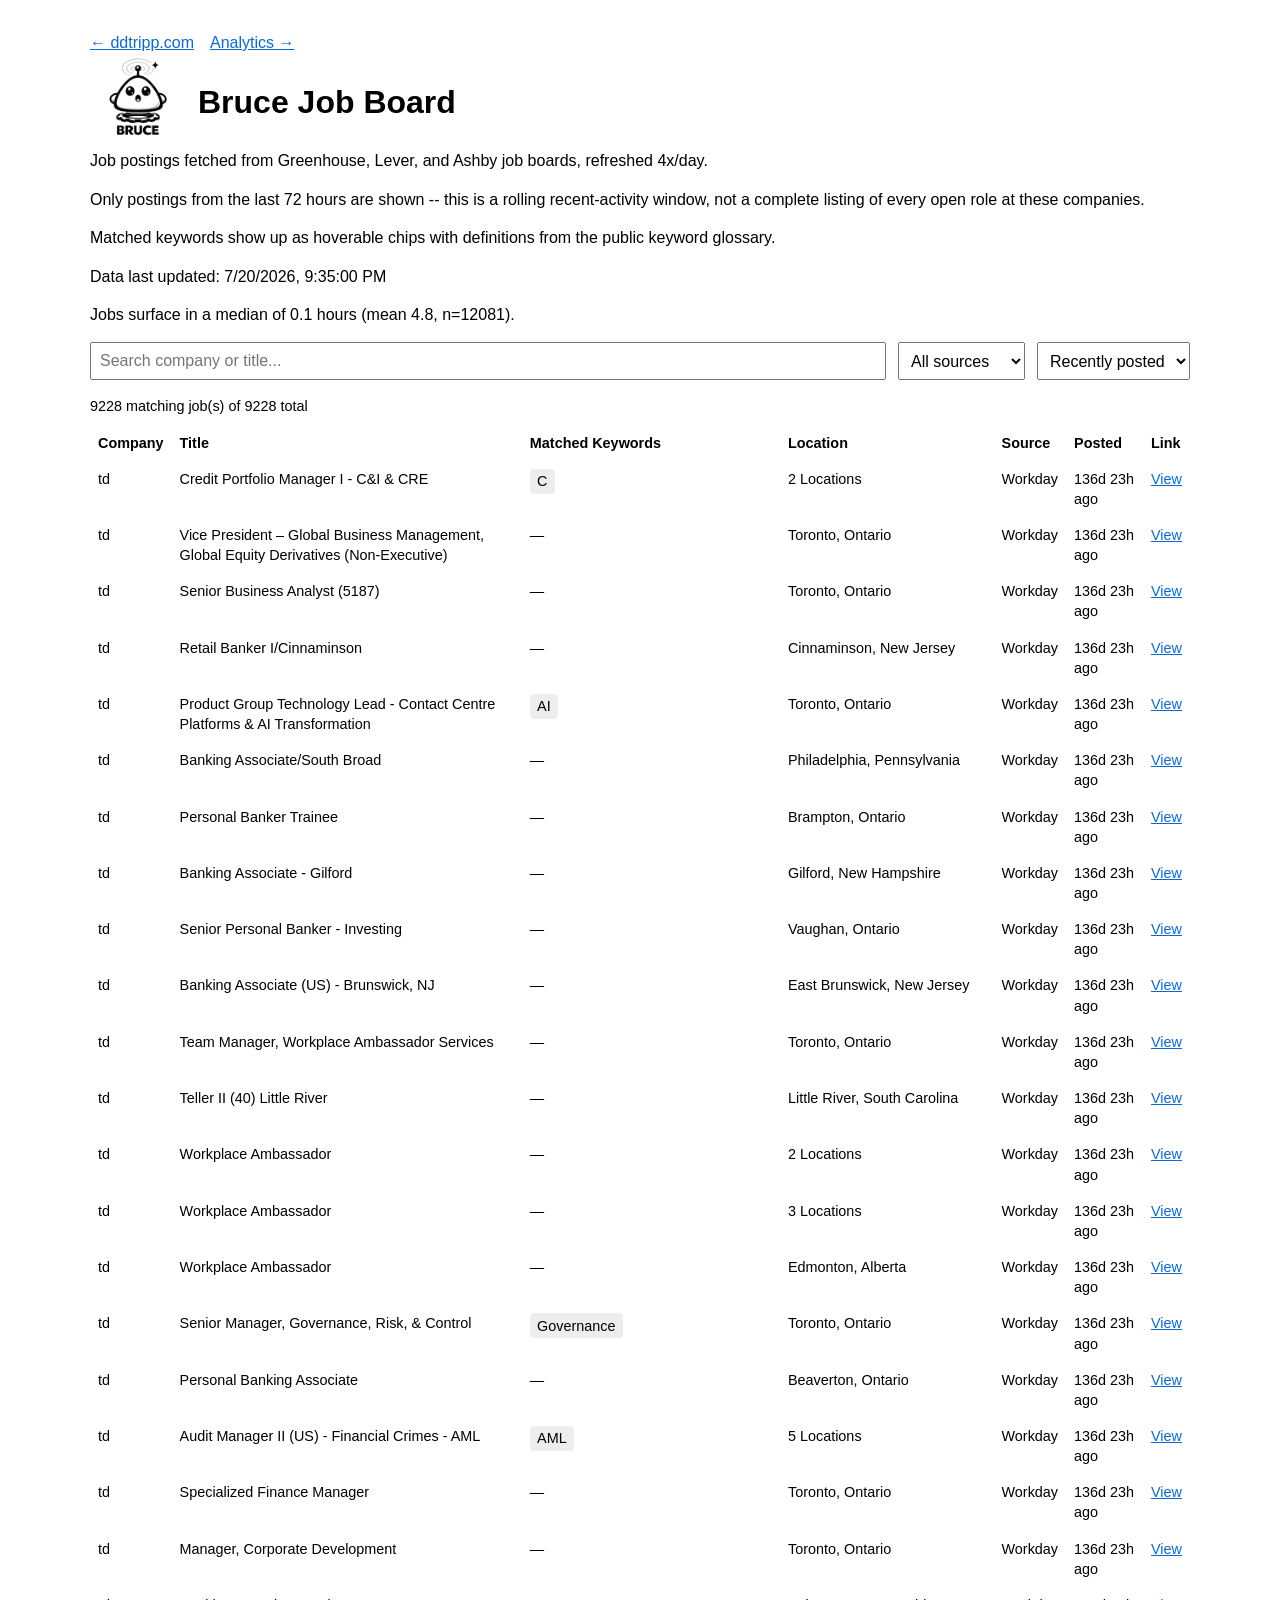
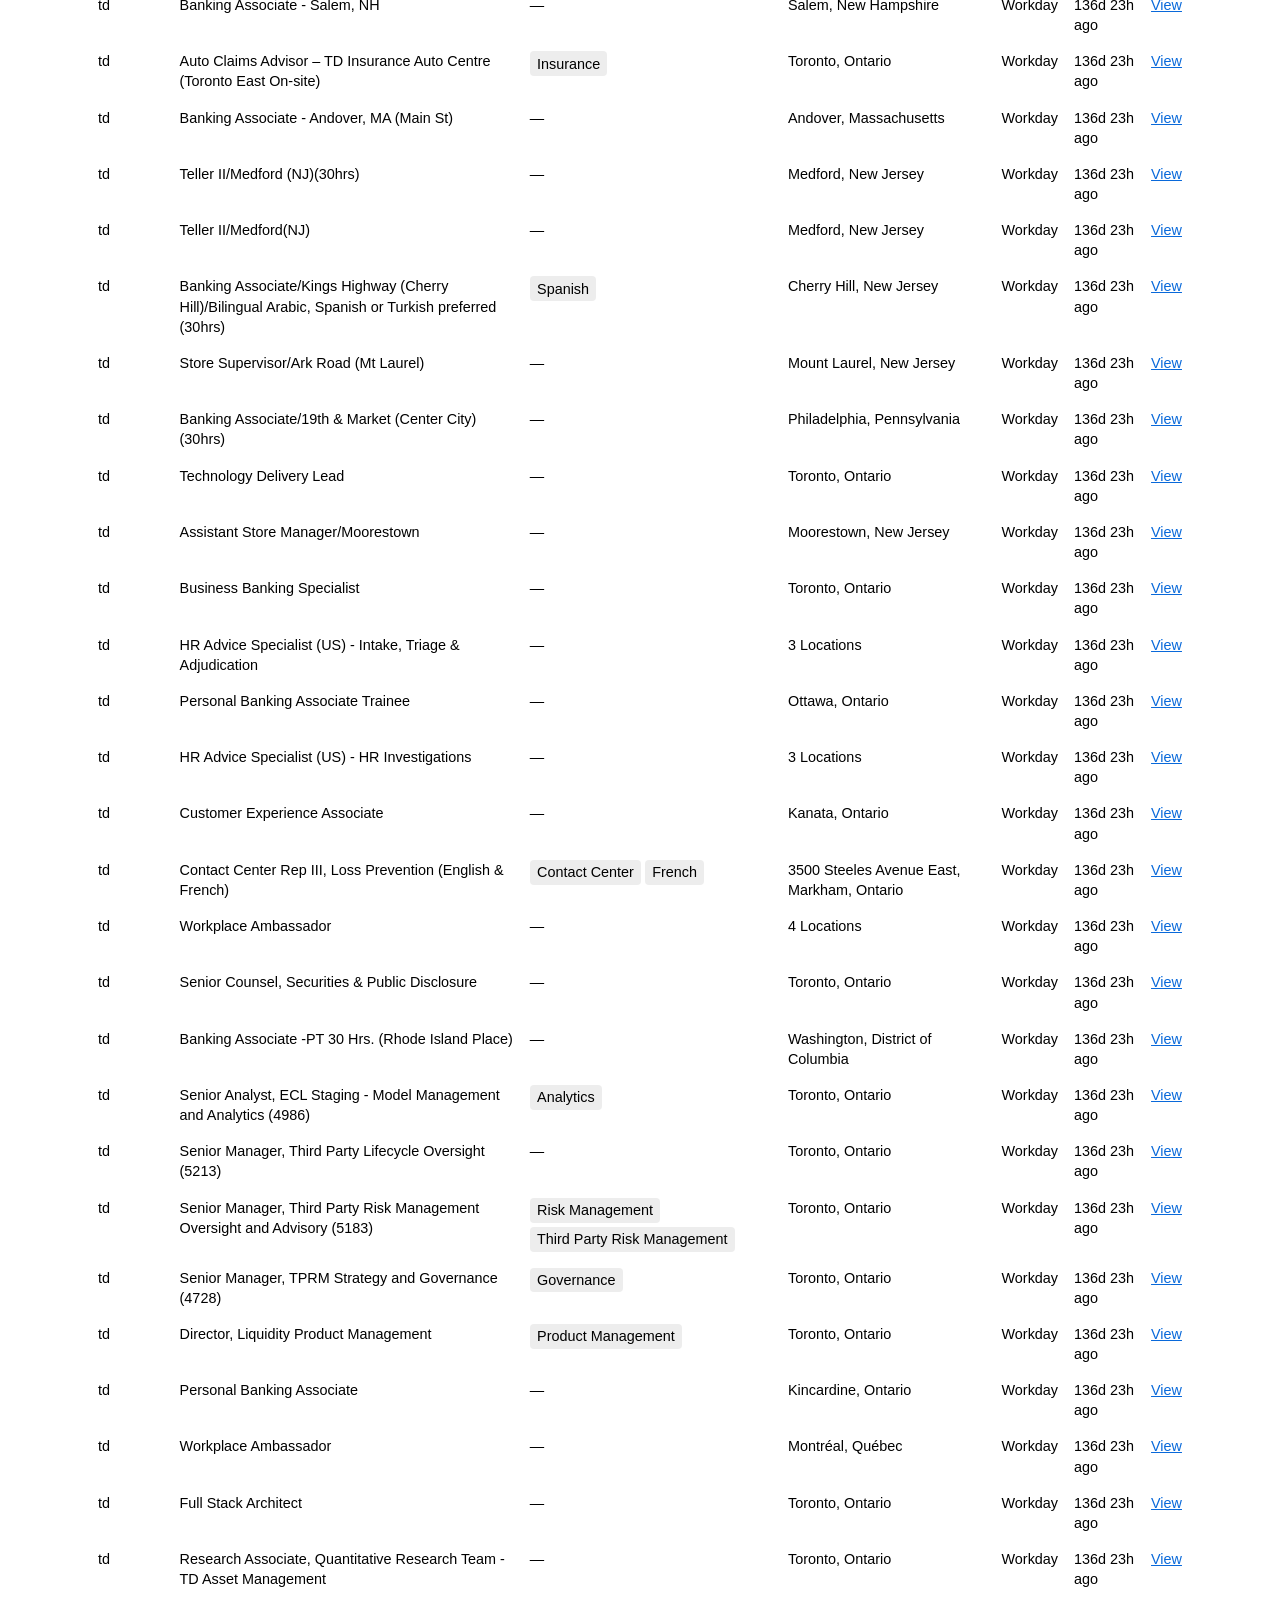
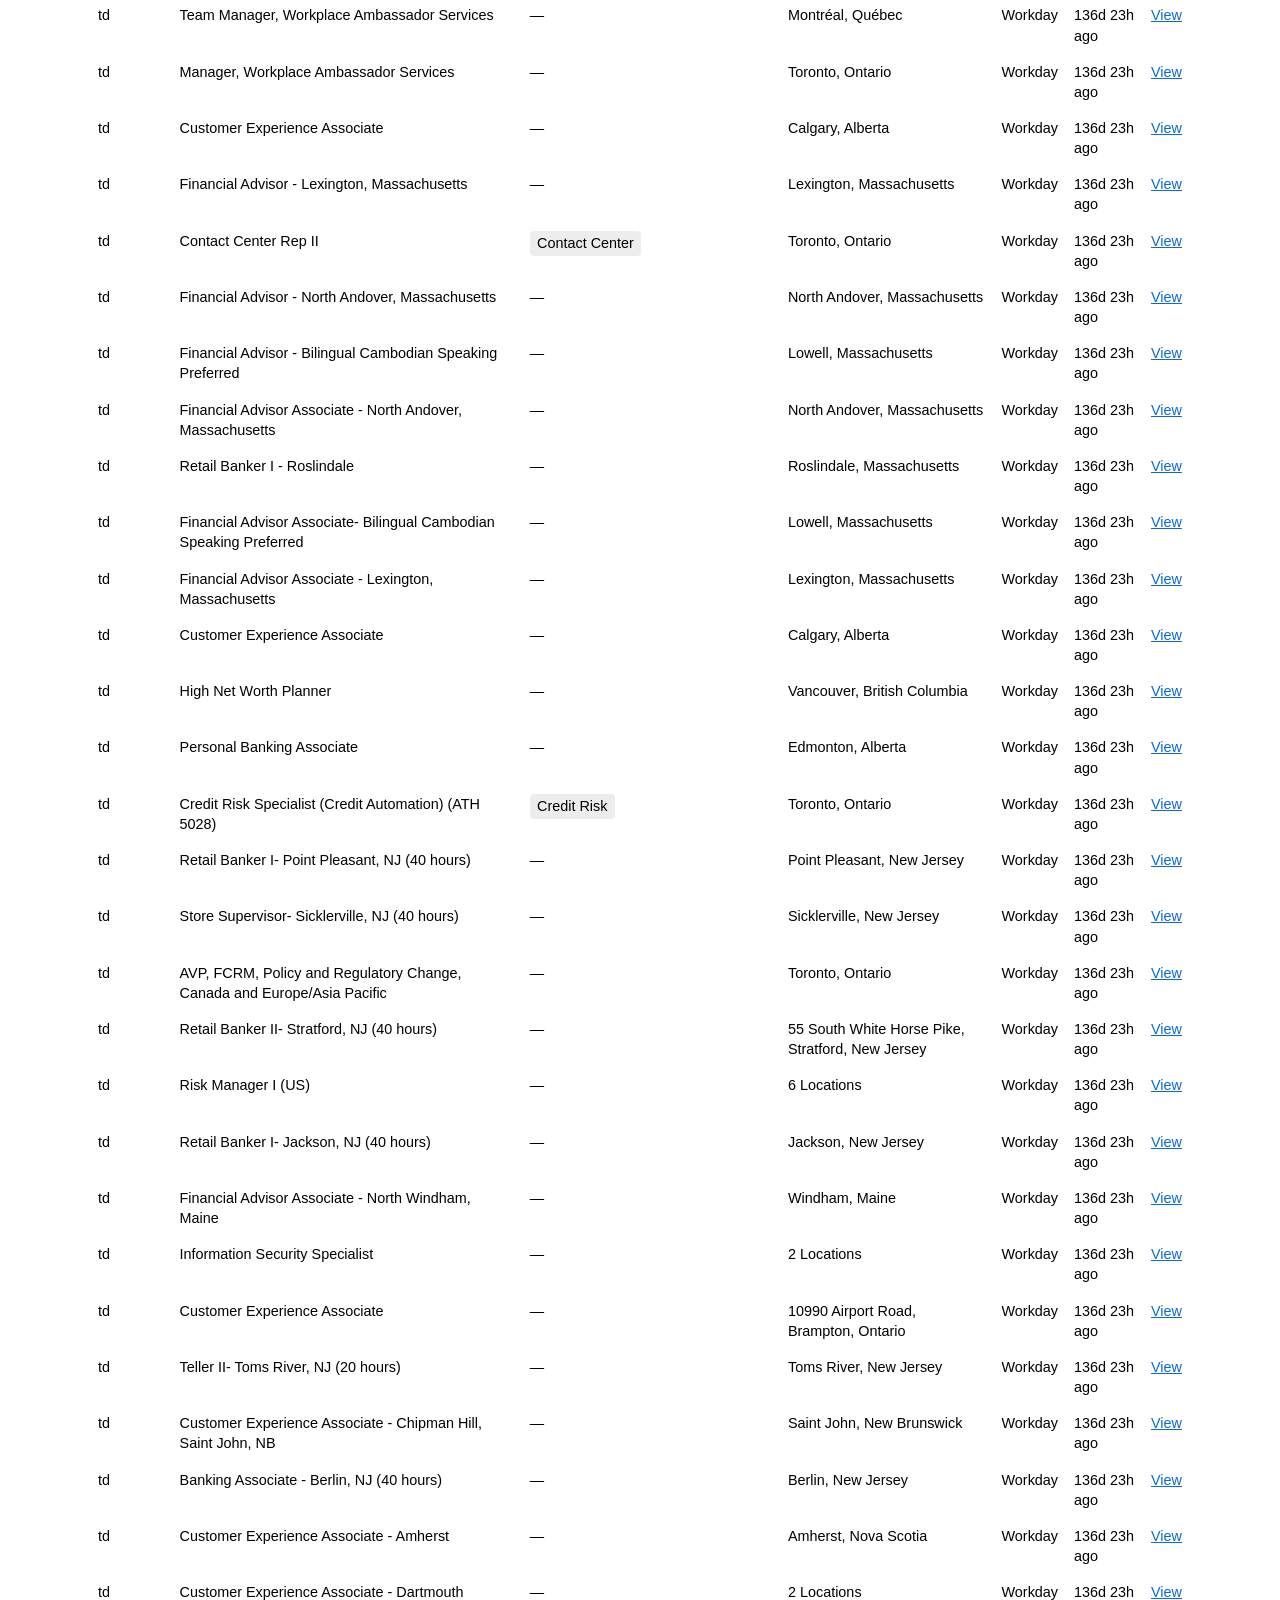
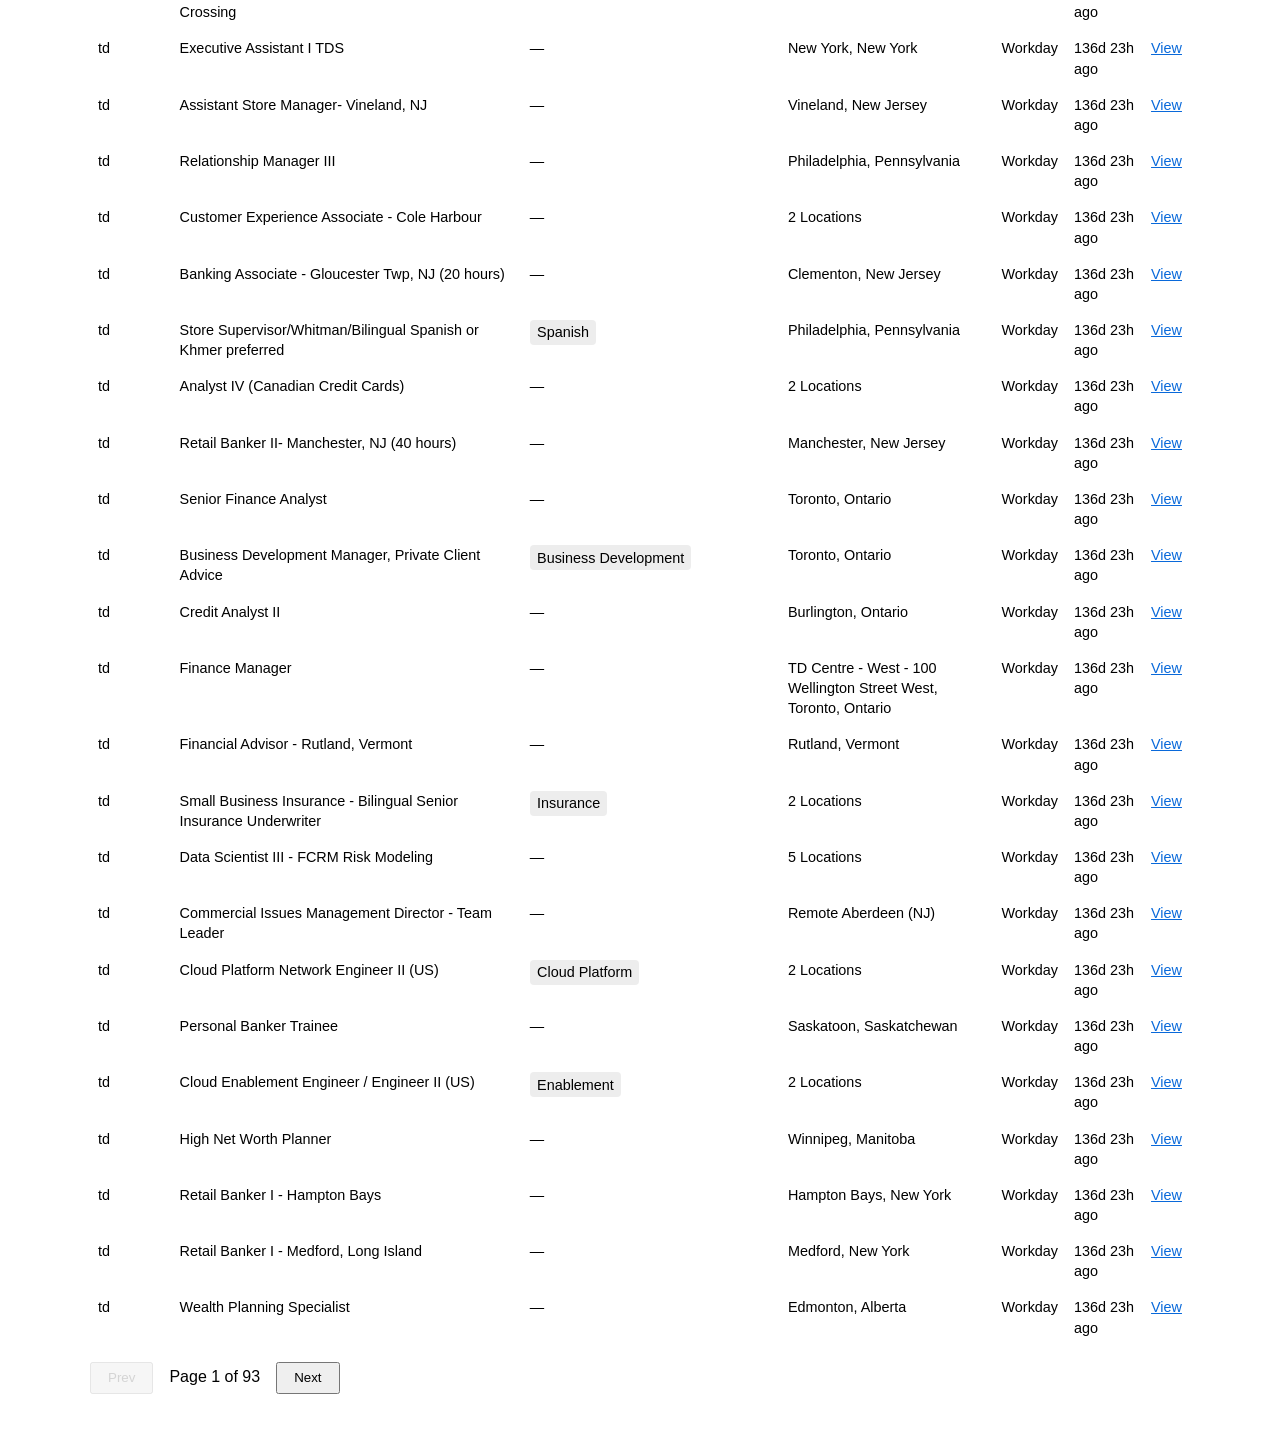
<file: index.html>
<!--
  GENERATED/MIRRORED FILE -- do not edit in the public `bruce` repo.
  This is the source; publish_frontend.yml copies it there verbatim on
  every push. Edit here (bruce-bot/docs/index.html) instead, or a manual
  edit to the public copy will get silently overwritten by the next
  publish run (this happened for real on 2026-07-08 with a logo/CSS fix
  -- see bruce/CLAUDE.md).
-->
<!DOCTYPE html>
<html lang="en">
<head>
  <meta charset="UTF-8" />
  <meta name="viewport" content="width=device-width, initial-scale=1.0" />
  <title>Bruce Job Board</title>
  <link rel="icon" type="image/png" href="img/favicon.png" />
  <link rel="stylesheet" href="css/style.css" />
</head>
<body>
  <header>
    <p class="nav-links">
      <a href="https://ddtripp.com">&larr; ddtripp.com</a>
      <a href="analytics/index.html">Analytics &rarr;</a>
    </p>
    <div class="title-row">
      <img src="img/bruce_logo.png" alt="Bruce logo" id="logo" />
      <h1>Bruce Job Board</h1>
    </div>
    <p>Job postings fetched from Greenhouse, Lever, and Ashby job boards, refreshed 4x/day.</p>
    <p>Only postings from the last 72 hours are shown -- this is a rolling recent-activity
      window, not a complete listing of every open role at these companies.</p>
    <p>Matched keywords show up as hoverable chips with definitions from the public keyword glossary.</p>
    <p id="last-updated"></p>
    <p id="discovery-latency"></p>
  </header>

  <div class="controls">
    <input type="text" id="search" placeholder="Search company or title..." aria-label="Search company or title" />
    <select id="source-filter" aria-label="Filter by source">
      <option value="all">All sources</option>
      <option value="Greenhouse">Greenhouse</option>
      <option value="Lever">Lever</option>
      <option value="Ashby">Ashby</option>
    </select>
    <select id="sort-by" aria-label="Sort by">
      <option value="posted">Recently posted</option>
      <option value="company">Company (A-Z)</option>
    </select>
  </div>

  <div id="status">Loading...</div>

  <div class="table-wrap">
    <table id="jobs-table">
      <thead>
        <tr>
          <th>Company</th>
          <th>Title</th>
          <th>Matched Keywords</th>
          <th>Location</th>
          <th>Source</th>
          <th>Posted</th>
          <th>Link</th>
        </tr>
      </thead>
      <tbody id="jobs-body"></tbody>
    </table>
  </div>

  <div class="pagination">
    <button id="prev-page" type="button">Prev</button>
    <span id="page-info"></span>
    <button id="next-page" type="button">Next</button>
  </div>

  <script src="js/app.js"></script>
</body>
</html>
</file>
<file: css/style.css>
/*
 * GENERATED/MIRRORED FILE -- do not edit in the public `bruce` repo.
 * This is the source; publish_frontend.yml copies it there verbatim on
 * every push. Edit here (bruce-bot/docs/css/style.css) instead -- see
 * bruce/CLAUDE.md for why.
 */

/* Base palette vendored from thedtripp/gogh@909cd37 (KAN-10) -- do not
   hand-edit, re-copy from that repo instead (full file at
   scripts/vendor/gogh/tokens.css). Only the --bg/--fg/--muted/--border/
   --surface group is pulled in: gogh's --status-*/--series-*/--diff-*/
   --tier-* groups belong to workflow-run and resume-tailoring dashboards
   with concepts this public job-board page doesn't have (no success/
   failure states, no per-workflow series, no keyword diffing) -- see
   scripts/vendor/README.md.
   Previously this page had no explicit body background/color at all,
   relying on the browser's own `color-scheme: light dark` default
   styling (effectively a plain black/white swap) -- this is a real,
   deliberate visual convergence with archie's dashboards, not a no-op. */
:root {
  color-scheme: light dark;
  --bg: #ffffff;
  --fg: #1a1a1a;
  --muted: #666666;
  --border: #e0e0e0;
  --surface: #f7f7f8;
}

@media (prefers-color-scheme: dark) {
  :root {
    --bg: #14161a;
    --fg: #e8e8e8;
    --muted: #9a9a9a;
    --border: #2c2f36;
    --surface: #1b1e24;
  }
}

body {
  font-family: -apple-system, BlinkMacSystemFont, "Segoe UI", Roboto, sans-serif;
  max-width: 1100px;
  margin: 0 auto;
  padding: 1.5rem;
  line-height: 1.4;
  background: var(--bg);
  color: var(--fg);
}

header h1 {
  margin-bottom: 0.25rem;
}

header p {
  color: var(--muted);
  margin-top: 0;
}

.title-row {
  display: flex;
  align-items: center;
  gap: 0.75rem;
}

.title-row h1 {
  margin: 0;
}

#logo {
  width: 96px;
  height: 96px;
  object-fit: contain;
  box-sizing: border-box;
  padding: 0px;
  /* Fixed white, not var(--bg) -- the PNG's own artwork already bakes in
     a light gradient backing plate, so it needs a fixed light surface
     under it in both themes, not one that flips dark. */
  background: white;
  border-radius: 16px;
}

.controls {
  display: flex;
  gap: 0.75rem;
  flex-wrap: wrap;
  margin: 1rem 0;
}

.controls input,
.controls select {
  padding: 0.5rem;
  font-size: 1rem;
}

#search {
  flex: 1;
  min-width: 200px;
}

#status {
  margin-bottom: 0.5rem;
  color: var(--muted);
  font-size: 0.9rem;
}

.table-wrap {
  overflow-x: auto;
}

table {
  width: 100%;
  border-collapse: collapse;
  font-size: 0.9rem;
}

th,
td {
  text-align: left;
  padding: 0.5rem;
  border-bottom: 1px solid var(--border);
  vertical-align: top;
}

/* .job-keywords-inner, not display:flex on the <td> itself: a <td> with
   display:flex is pulled out of normal table-cell layout, which breaks
   how its border-bottom aligns with sibling cells once this cell wraps
   onto multiple lines (the pills) but the others don't -- showed up as a
   staggered/doubled row-divider line. Keeping the <td> a plain table
   cell and putting the flex layout on a wrapper div inside it instead. */
.job-keywords-inner {
  display: flex;
  flex-wrap: wrap;
  gap: 0.25rem;
  max-width: 320px;
  word-break: break-word;
}

.keyword-pill {
  display: inline-flex;
  align-items: center;
  padding: 0.15rem 0.45rem;
  border-radius: 4px;
  background: rgba(127, 127, 127, 0.14);
  cursor: help;
  white-space: nowrap;
  position: relative;
}

/* Custom tooltip (data-tooltip, set in js/app.js) replacing the native
   title attribute -- title tooltips are OS-rendered and can't be styled
   at all (no font-size/color/padding control), which is why the
   definition text used to be small and hard to read. content:
   attr(data-tooltip) plus a plain fixed-dark bubble regardless of
   light/dark page theme, so the tooltip text always has reliable
   contrast against it. */
.keyword-pill::after {
  content: attr(data-tooltip);
  position: absolute;
  bottom: calc(100% + 6px);
  left: 50%;
  transform: translateX(-50%);
  background: #1a1a1a;
  color: #f5f5f5;
  padding: 0.5rem 0.65rem;
  border-radius: 6px;
  font-size: 0.85rem;
  line-height: 1.4;
  white-space: normal;
  width: max-content;
  max-width: 260px;
  box-shadow: 0 4px 14px rgba(0, 0, 0, 0.3);
  opacity: 0;
  visibility: hidden;
  transition: opacity 0.15s ease;
  pointer-events: none;
  z-index: 20;
}

.keyword-pill:hover::after,
.keyword-pill:focus-visible::after {
  opacity: 1;
  visibility: visible;
}

th {
  position: sticky;
  top: 0;
  background: var(--bg);
}

tr:hover {
  background: rgba(127, 127, 127, 0.08);
}

.pagination {
  display: flex;
  align-items: center;
  gap: 1rem;
  margin: 1rem 0 2rem;
}

.pagination button {
  padding: 0.4rem 1rem;
  cursor: pointer;
}

.pagination button:disabled {
  cursor: not-allowed;
  opacity: 0.5;
}

a {
  color: #0969da;
}

.nav-links {
  display: flex;
  gap: 1rem;
  margin: 0.5rem 0 0;
}

section {
  margin: 2rem 0;
}

section h2 {
  margin-bottom: 0.25rem;
}

section > p {
  color: var(--muted);
  margin-top: 0;
}

.heatmap-wrap {
  overflow-x: auto;
}

.heatmap {
  display: grid;
  grid-template-columns: 3rem repeat(24, minmax(1.1rem, 1fr));
  gap: 2px;
  font-size: 0.7rem;
  min-width: 640px;
}

.heatmap .hm-corner {
  min-width: 3rem;
}

.heatmap .hm-hour-label {
  text-align: center;
  color: var(--muted);
  font-size: 0.62rem;
}

.heatmap .hm-label {
  text-align: right;
  padding-right: 0.5rem;
  color: var(--muted);
  align-self: center;
}

.heatmap .hm-cell {
  aspect-ratio: 1;
  border-radius: 2px;
  background: rgba(127, 127, 127, 0.08);
  cursor: default;
}

/* KAN-48: marks the columns matching daily_report.yml's fetch schedule
   (see analytics.js's SCRAPE_RUN_UTC_HOURS) so posting-time vs.
   scrape-time gap is visible directly instead of inferred. #0969da is
   this page's existing accent literal, not a gogh token -- same
   "no brand-accent concept in gogh" reasoning as the rest of this file. */
.heatmap .hm-hour-label--scrape-run {
  color: #0969da;
  font-weight: 700;
}

.heatmap .hm-cell--scrape-run {
  box-shadow: inset 0 0 0 1px #0969da;
}

.hm-legend {
  display: flex;
  align-items: center;
  gap: 0.5rem;
  font-size: 0.8rem;
  color: var(--muted);
  margin: 0.5rem 0;
}

.hm-legend-bar {
  width: 120px;
  height: 0.75rem;
  border-radius: 3px;
  border: 1px solid var(--border);
}

.hm-legend-caption {
  margin-left: 0.25rem;
}

.hm-tooltip {
  position: fixed;
  z-index: 20;
  pointer-events: none;
  background: var(--surface);
  color: var(--fg);
  border: 1px solid var(--border);
  border-radius: 4px;
  padding: 0.3rem 0.5rem;
  font-size: 0.8rem;
  box-shadow: 0 2px 8px rgba(0, 0, 0, 0.15);
}

.map-popup-list {
  margin: 0.4rem 0 0;
  padding-left: 1.1rem;
  max-height: 140px;
  overflow-y: auto;
}

#map {
  height: 420px;
  border-radius: 8px;
  margin-top: 0.5rem;
}

.timeline-controls {
  display: flex;
  align-items: center;
  gap: 0.75rem;
  margin: 0.75rem 0 2rem;
}

.timeline-controls input[type="range"] {
  flex: 1;
}

#time-readout {
  color: var(--muted);
  font-size: 0.85rem;
  white-space: nowrap;
}
</file>
